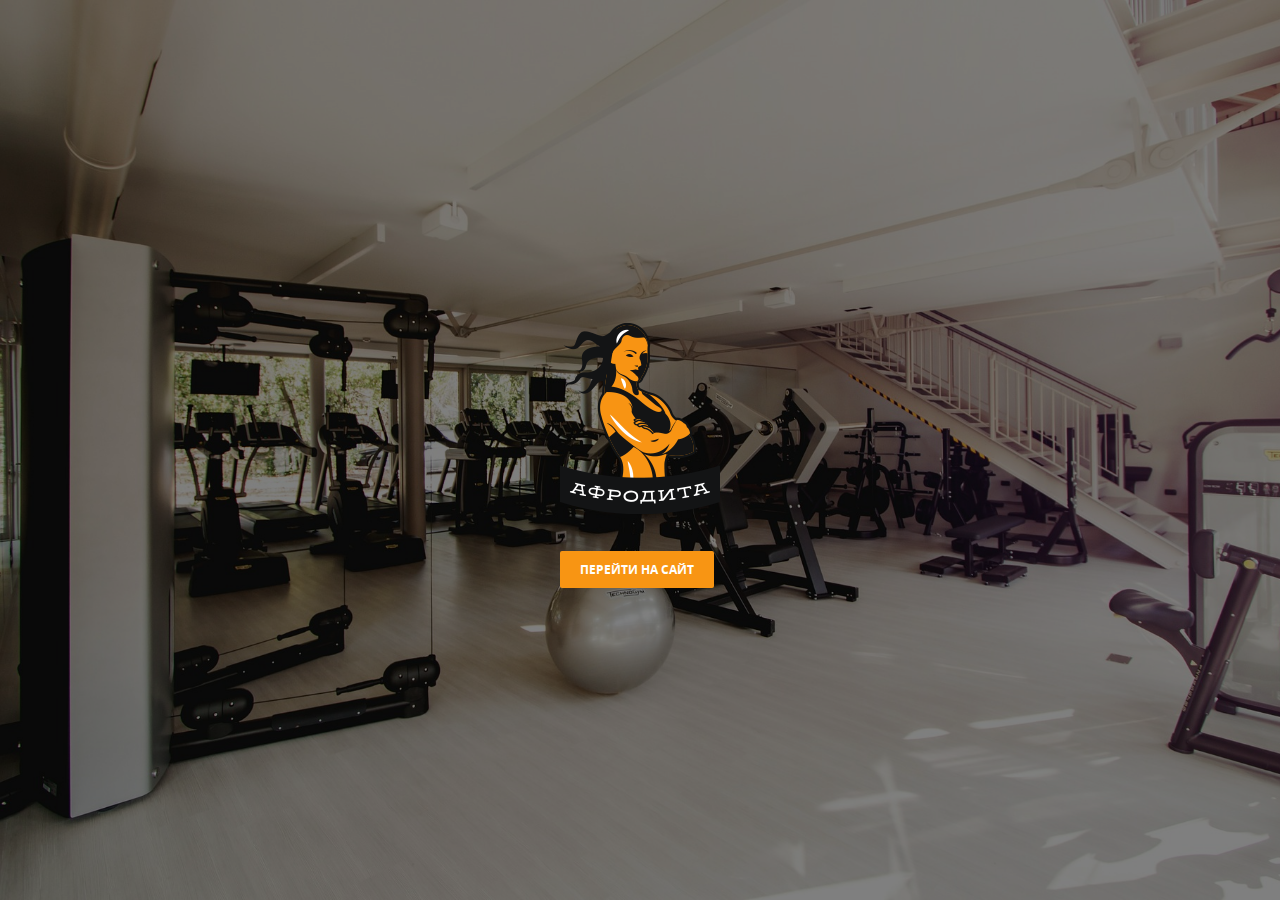
<file: index.html>
<!DOCTYPE html>
<html lang="ru">
<head>
    <meta charset="UTF-8">
    <meta name="viewport" content="width=device-width, initial-scale=1.0">
    <meta http-equiv="X-UA-Compatible" content="ie=edge">
    <title>Фитнес-клубы Афродита в России</title>
    <meta name="keywords" content="фитнес клуб Афродита">
    <link rel="stylesheet" href="./css/main.css">
    <link rel="shortcut icon" href="./img/icons/favicon.ico" />

</head>
<body>
    <div class="wrapper">
        <div class="intro">
            <div class="intro-panel">
                <div class="logo intro__logo">
                    <img src="./img/content/logo.png" alt="" class="intro__image">
                </div>
                <a href="./comments.html" class="button">Перейти на сайт</a>
            </div>
        </div>
    </div>
</body>
</html>
</file>
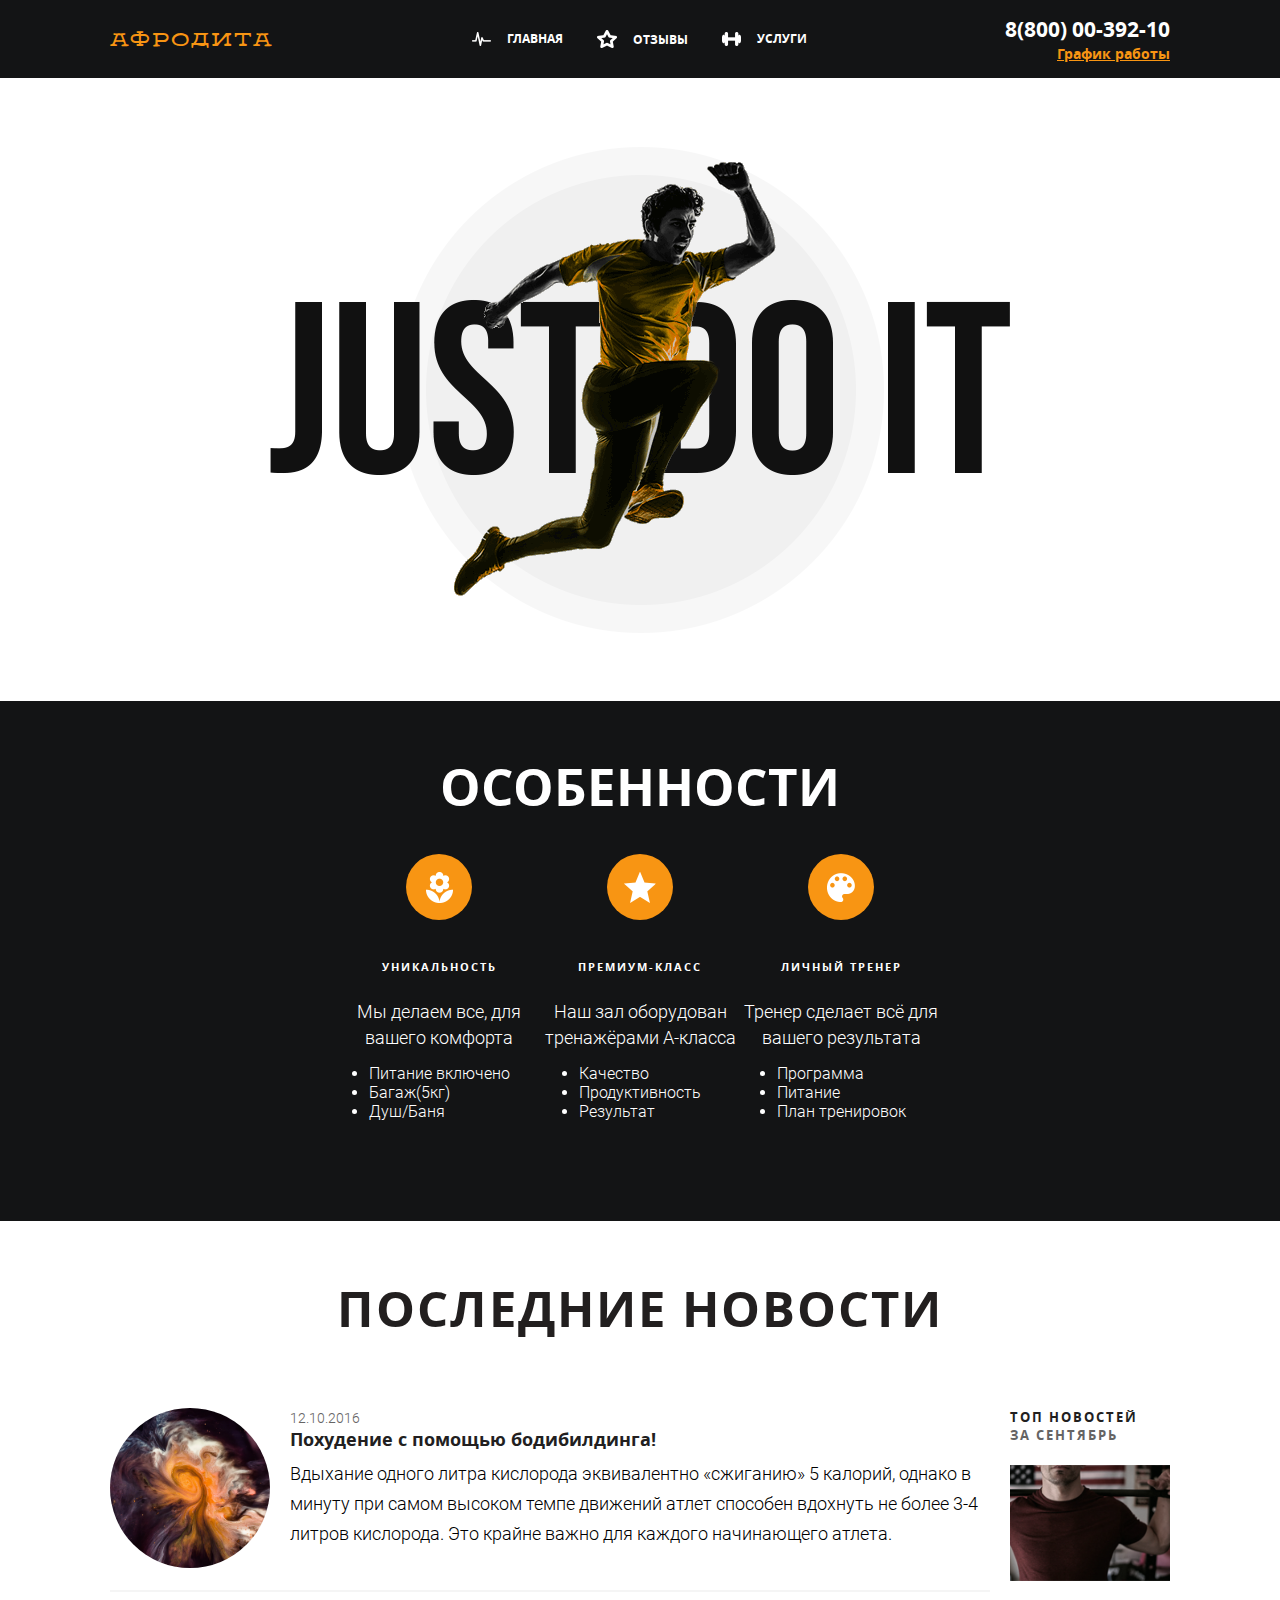
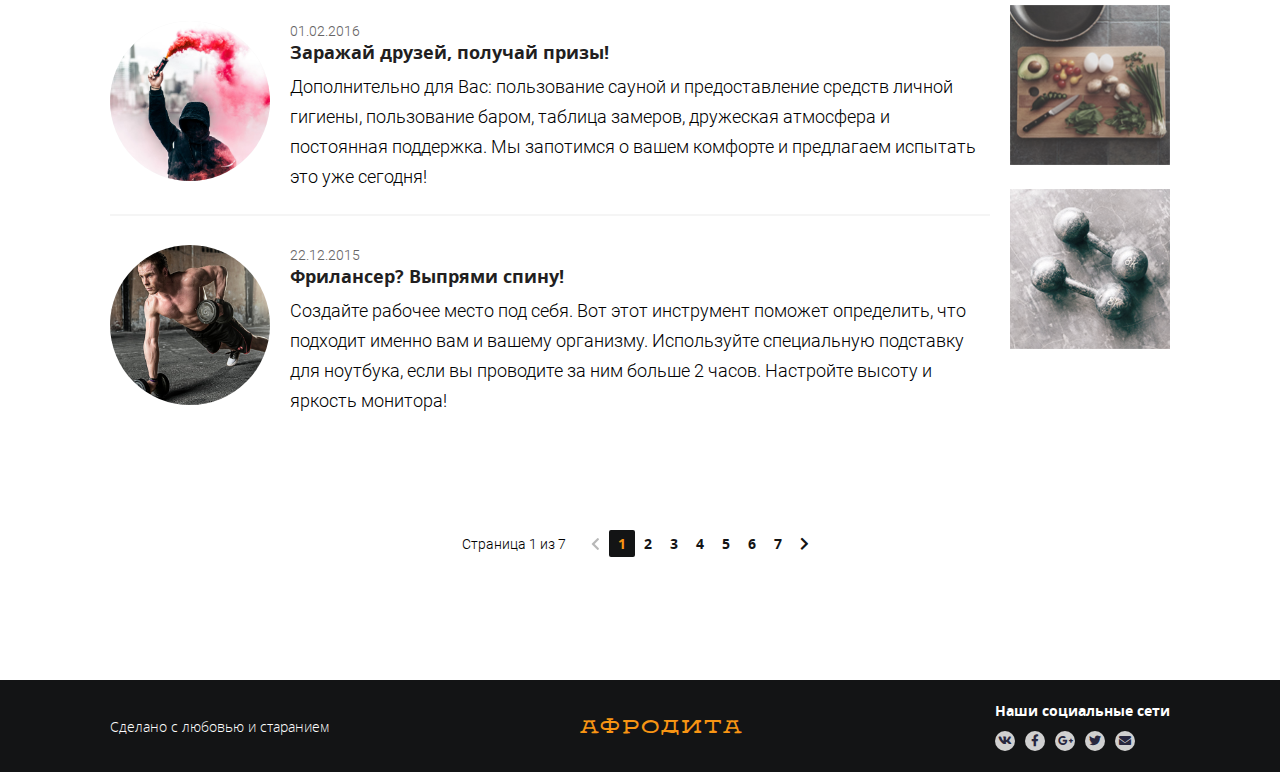
<file: about.html>
<!DOCTYPE html>
<html lang="ru">
<head>
    <meta charset="UTF-8">
    <meta name="viewport" content="width=device-width, initial-scale=1.0">
    <meta http-equiv="X-UA-Compatible" content="ie=edge">
    <title>Новости - Фитнес-клубы Афродита в России</title>
    <meta name="keywords" content="фитнес клуб Афродита">
    <link rel="stylesheet" href="./css/main.css">
    <link rel="shortcut icon" href="./img/icons/favicon.ico" />

</head>
<body>
    <div class="wrapper">
        <div class="main-wrapper">
                <header class="header">
                        <div class="container">
                            <a href="index.html" class="logo header__logo">
                                Афродита
                            </a>
                            <nav class="nav header__nav">
                                    <ul class="nav-list header__nav-list">
                                        <li class="nav__item">
                                            <a href="about.html" class="nav__link">
                                                <i class="sprite sprite-main_icon"></i>
                                                <span class="nav__text">Главная</span>
                                            </a>
                                        </li>
                                        <li class="nav__item">
                                            <a href="comments.html" class="nav__link">
                                                <i class="sprite sprite-feed_icon"></i>
                                                <span class="nav__text">Отзывы</span>
                                            </a>
                                        </li>
                                        <li class="nav__item">
                                            <a href="services.html" class="nav__link">
                                                <i class="sprite sprite-service_icon"></i>
                                                <span class="nav__text">Услуги</span>
                                            </a>
                                        </li>
                                    </ul>
                            </nav>
                            <div class="contacts header__contacts">
                                <a href="tel:8800003921" class="contacts__link">8(800) 00-392-10</a>
                                <div class="contacts__trigger">График работы</div>
                                <ul class="contacts-dropdown">
                                    <li class="contacts-dropdown__item">
                                        пн-вс: 09:00-20:00
                                    </li>
                                    <li class="contacts-dropdown__item">
                                        обед: 14:00-14:30
                                    </li>
                                </ul>
                            </div>
                        </div>
                </header>
                <section class="section about">
                        <div class="about-container">
                                <h1>Особенности</h1>
                                <ul class="about-list">
                                    <li class="about__item">
                                        <div class="about__icon">
                                            <i class="sprite sprite-flower"></i>
                                        </div>
                                        <h6>Уникальность</h6>
                                        <p>Мы делаем все, для вашего комфорта</p>
                                        <ul>
                                            <li>
                                                Питание включено
                                            </li>
                                            <li>
                                                Багаж(5кг)
                                            </li>
                                            <li>
                                                Душ/Баня
                                            </li>
                                        </ul>
                                    </li>
                                    <li class="about__item">
                                            <div class="about__icon">
                                                <i class="sprite sprite-mark-as-favorite-star"></i>
                                            </div>
                                            <h6>Премиум-класс</h6>
                                            <p>Наш зал оборудован тренажёрами A-класса</p>
                                            <ul>
                                                <li>
                                                    Качество
                                                </li>
                                                <li>
                                                    Продуктивность
                                                </li>
                                                <li>
                                                    Результат
                                                </li>
                                            </ul>
                                    </li>
                                    <li class="about__item">
                                            <div class="about__icon">
                                                <i class="sprite sprite-painter-palette"></i>
                                            </div>
                                            <h6>Личный тренер</h6>
                                            <p>Тренер сделает всё для вашего результата</p>
                                            <ul>
                                                <li>
                                                    Программа
                                                </li>
                                                <li>
                                                    Питание
                                                </li>
                                                <li>
                                                    План тренировок
                                                </li>
                                            </ul>
                                        </li>
                                </ul>
                        </div>
                </section>
                <section class="section news">
                    <div class="container">
                            <h2>Последние новости</h2>
                        <div class="news">
                            <ul class="article-list news__article-list">
                                    <li class="article__item">
                                        <div class="article__image">
                                            <img src="./img/content/Layer_6.jpg" alt="" class="aricle__photo">
                                        </div>
                                        <div class="article__content">
                                            <time class="article__time" datetime="2016-10-12 19:00">12.10.2016</time>
                                            <div class="article__author">Похудение с помощью бодибилдинга!</div>
                                            <p>
                                                    Вдыхание одного литра кислорода эквивалентно «сжиганию» 5 калорий, однако в минуту при самом высоком темпе движений атлет способен вдохнуть не более 3-4 литров кислорода. Это крайне важно для каждого начинающего атлета.
                                            </p>
                                        </div>
                                    </li>
                                    <li class="article__item">
                                        <div class="article__image">
                                            <img src="./img/content/Layer_7.jpg" alt="" class="aricle__photo">
                                        </div>
                                        <div class="article__content">
                                            <time class="article__time" datetime="2016-02-01 19:00">01.02.2016</time>
                                            <div class="article__author">Заражай друзей, получай призы!</div>
                                            <p>
                                                Дополнительно для Вас: пользование сауной и предоставление средств личной гигиены, пользование баром, таблица замеров, дружеская атмосфера и постоянная поддержка. Мы запотимся о вашем комфорте и предлагаем испытать это уже сегодня!
                                            </p>
                                        </div>
                                    </li>
                                    <li class="article__item">
                                        <div class="article__image">
                                            <img src="./img/content/bbqf8j1xb6u-han-vi-ph-m-th.jpg" alt="" class="aricle__photo">
                                        </div>
                                        <div class="article__content">
                                            <time class="article__time" datetime="2016-12-22 19:00">22.12.2015</time>
                                            <div class="article__author">Фрилансер? Выпрями спину!</div>
                                            <p>
                                                    Создайте рабочее место под себя. Вот этот инструмент поможет определить, что подходит именно вам и вашему организму. Используйте специальную подставку для ноутбука, если вы проводите за ним больше 2 часов. Настройте высоту и яркость монитора! 
                                            </p>
                                        </div>
                                    </li>
                            </ul>
                            <aside class="aside news__aside">
                                <p class="aside__name">Топ новостей</p>
                                <p class="aside__description">За сентябрь</p>
                                <ul class="news-top">
                                    <li class="news-top__item">
                                        <a href="#" class="news-top__link">
                                            <img src="./img/content/Layer_10.jpg" alt="" class="new-top__image">
                                        </a>
                                    </li>
                                    <li class="news-top__item">
                                            <a href="#" class="news-top__link">
                                                <img src="./img/content/Layer_11.jpg" alt="" class="new-top__image">
                                            </a>
                                    </li>
                                    <li class="news-top__item">
                                            <a href="#" class="news-top__link">
                                                <img src="./img/content/Layer_12.jpg" alt="" class="new-top__image">
                                            </a>
                                    </li>
                                </ul>
                            </aside>
                        </div>
                        <div class="pagination">
                            <div class="pagination__text">
                                Страница <span class="pagination__this-page">1</span> из <span class="pagination__all-page">7</span>
                            </div>
                            <ul class="pagination-list">
                                <li class="pagination__item">
                                    <a href="" class="pagination__link pagination__link_type_disable">
                                            <i class="fas fa-chevron-left "></i>
                                    </a>
                                </li>
                                <li class="pagination__item">
                                    <a href="" class="pagination__link pagination__link_type_active">1</a>
                                </li>
                                <li class="pagination__item">
                                    <a href="" class="pagination__link">2</a>
                                </li>
                                <li class="pagination__item">
                                    <a href="" class="pagination__link">3</a>
                                </li>
                                <li class="pagination__item">
                                    <a href="" class="pagination__link">4</a>
                                </li>
                                <li class="pagination__item">
                                    <a href="" class="pagination__link">5</a>
                                </li>
                                <li class="pagination__item">
                                    <a href="" class="pagination__link">6</a>
                                </li>
                                <li class="pagination__item">
                                    <a href="" class="pagination__link">7</a>
                                </li>
                                <li class="pagination__item">
                                    <a href="" class="pagination__link">
                                            <i class="fas fa-chevron-right"></i>
                                    </a>
                                </li>
                            </ul>
                </div>
                    </div>
                </section>
        </div>
        <footer class="footer">
                <div class="container">
                    <div class="footer__column">
                        <p>Сделано с любовью и старанием</p>
                    </div>
                    <div class="footer__column">
                        <a href="index.html" class="logo footer__logo">
                                    Афродита
                        </a>
                    </div>
                    <div class="footer__column">
                        <div class="social social__footer">
                            <p class="social__text">Наши социальные сети</p>
                            <ul class="social-list footer__social">
                                <li class="social__item">
                                    <a href="" class="social__link" target="_blank">
                                        <i class="fab fa-vk"></i>   
                                    </a>
                                </li>
                                <li class="social__item">
                                    <a href="" class="social__link" target="_blank">
                                        <i class="fab fa-facebook-f"></i>                                </a>
                                </li>
                                <li class="social__item">
                                    <a href="" class="social__link" target="_blank">
                                        <i class="fab fa-google-plus-g"></i>                                </a>
                                </li>
                                <li class="social__item">
                                    <a href="" class="social__link" target="_blank">
                                        <i class="fab fa-twitter"></i>                                </a>
                                </li>
                                <li class="social__item">
                                    <a href="" class="social__link" target="_blank">
                                        <i class="fas fa-envelope"></i>                                </a>
                                </li>
                            </ul>
                        </div>
                    </div>
                </div>
        </footer>
    </div>
</body>
</html>
</file>
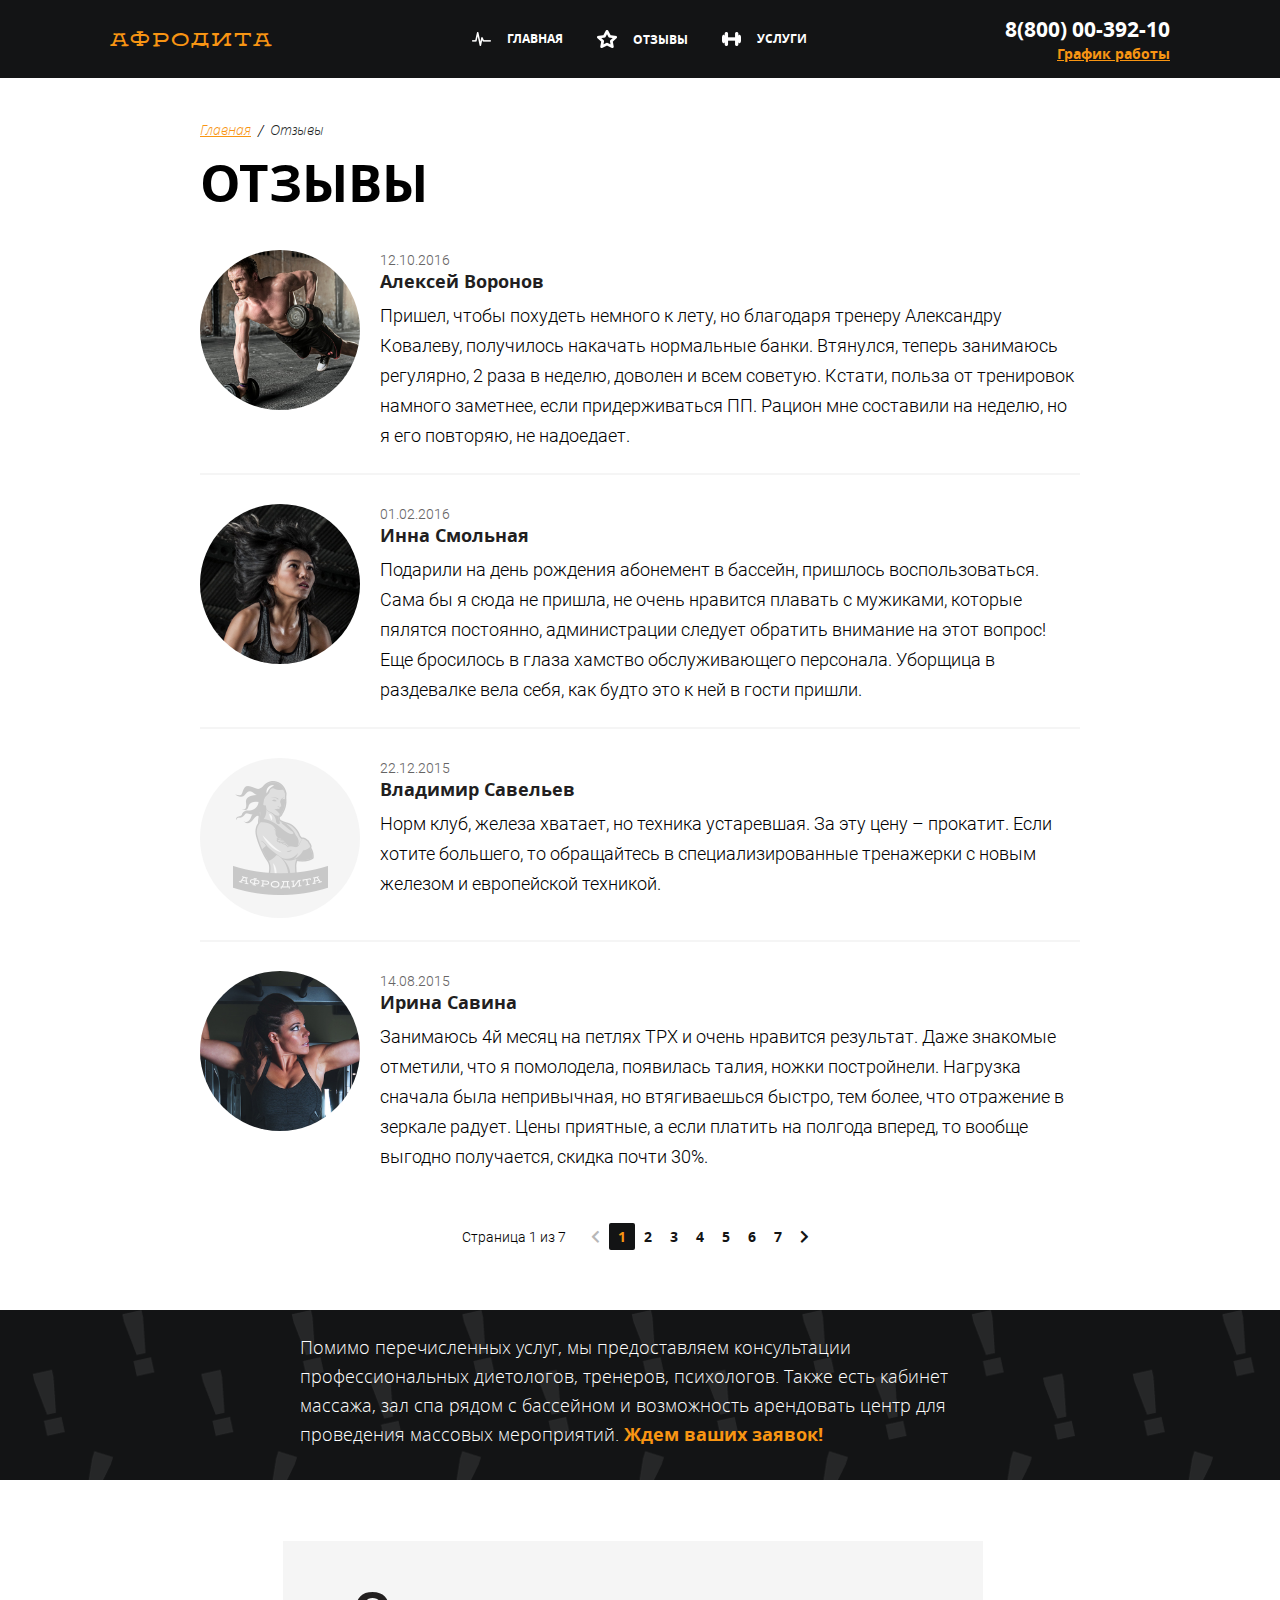
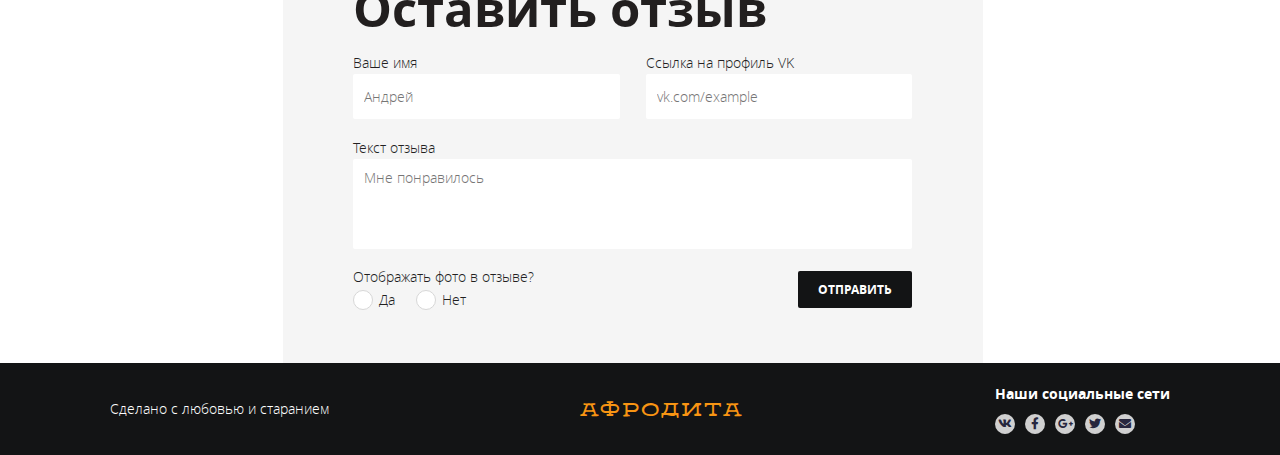
<file: comments.html>
<!DOCTYPE html>
<html lang="ru">
<head>
    <meta charset="UTF-8">
    <meta name="viewport" content="width=device-width, initial-scale=1.0">
    <meta http-equiv="X-UA-Compatible" content="ie=edge">
    <title>Отзывы - Фитнес-клубы Афродита в России</title>
    <meta name="keywords" content="фитнес клуб Афродита">
    <link rel="stylesheet" href="./css/main.css">
    <link rel="shortcut icon" href="./img/icons/favicon.ico" />

</head>
<body>
    <div class="wrapper">
        <div class="main-wrapper">
                <header class="header">
                        <div class="container">
                            <a href="index.html" class="logo header__logo">
                                Афродита
                            </a>
                            <nav class="nav header__nav">
                                    <ul class="nav-list header__nav-list">
                                        <li class="nav__item">
                                            <a href="about.html" class="nav__link">
                                                <i class="sprite sprite-main_icon"></i>
                                                <span class="nav__text">Главная</span>
                                            </a>
                                        </li>
                                        <li class="nav__item">
                                            <a href="comments.html" class="nav__link">
                                                <i class="sprite sprite-feed_icon"></i>
                                                <span class="nav__text">Отзывы</span>
                                            </a>
                                        </li>
                                        <li class="nav__item">
                                            <a href="services.html" class="nav__link">
                                                <i class="sprite sprite-service_icon"></i>
                                                <span class="nav__text">Услуги</span>
                                            </a>
                                        </li>
                                    </ul>
                            </nav>
                            <div class="contacts header__contacts">
                                <a href="tel:8800003921" class="contacts__link">8(800) 00-392-10</a>
                                <div class="contacts__trigger">График работы</div>
                                <ul class="contacts-dropdown">
                                    <li class="contacts-dropdown__item">
                                        пн-вс: 09:00-20:00
                                    </li>
                                    <li class="contacts-dropdown__item">
                                        обед: 14:00-14:30
                                    </li>
                                </ul>
                            </div>
                        </div>
                </header>
                <main class="main">
                        <section class="section">
                                <div class="section__container">
                                    <ul class="breadcrumds">
                                        <li class="breadcrumds__item">
                                            <a href="" class="breadcrumds__link">Главная</a>
                                        </li>
                                        <li class="breadcrumds__item breadcrumds__item_type_active">
                                            <a href="comments.html" class="breadcrumds__link">Отзывы</a>
                    
                                        </li>
                                    </ul>
                                    <h1>Отзывы</h1>
                                    <ul class="article-list">
                                        <li class="article__item">
                                            <div class="article__image">
                                                <img src="./img/content/bbqf8j1xb6u-han-vi-ph-m-th.jpg" alt="" class="aricle__photo">
                                            </div>
                                            <div class="article__content">
                                                <time class="article__time" datetime="2016-10-12 19:00">12.10.2016</time>
                                                <div class="article__author">Алексей Воронов</div>
                                                <p>
                                                    Пришел, чтобы похудеть немного к лету, но благодаря тренеру Александру Ковалеву, получилось накачать нормальные банки. Втянулся, теперь занимаюсь регулярно, 2 раза в неделю, доволен и всем советую. Кстати, польза от тренировок намного заметнее, если придерживаться ПП. Рацион мне составили на неделю, но я его повторяю, не надоедает.
                                                </p>
                                            </div>
                                        </li>
                                        <li class="article__item">
                                            <div class="article__image">
                                                <img src="./img/content/k6uxppff8rs-han-vi-ph-m-th.jpg" alt="" class="aricle__photo">
                                            </div>
                                            <div class="article__content">
                                                <time class="article__time" datetime="2016-02-01 19:00">01.02.2016</time>
                                                <div class="article__author">Инна Смольная</div>
                                                <p>
                                                    Подарили на день рождения абонемент в бассейн, пришлось воспользоваться. Сама бы я сюда не пришла, не очень нравится плавать с мужиками, которые пялятся постоянно, администрации следует обратить внимание на этот вопрос! Еще бросилось в глаза хамство обслуживающего персонала. Уборщица в раздевалке вела себя, как будто это к ней в гости пришли.
                                                </p>
                                            </div>
                                        </li>
                                        <li class="article__item">
                                            <div class="article__image">
                                            </div>
                                            <div class="article__content">
                                                <time class="article__time" datetime="2015-12-22 19:00">22.12.2015</time>
                                                <div class="article__author">Владимир Савельев</div>
                                                <p>
                                                    Норм клуб, железа хватает, но техника устаревшая. За эту цену – прокатит. Если хотите большего, то обращайтесь в специализированные тренажерки с новым железом и европейской техникой.
                                                </p>
                                            </div>
                                        </li>
                                        <li class="article__item">
                                            <div class="article__image">
                                                <img src="./img/content/kblifrq1jkg-scott-webb.jpg" alt="" class="aricle__photo">
                                            </div>
                                            <div class="article__content">
                                                <time class="article__time" datetime="2015-08-14 19:00">14.08.2015</time>
                                                <div class="article__author">Ирина Савина</div>
                                                <p>
                                                    Занимаюсь 4й месяц на петлях ТРХ и очень нравится результат. Даже знакомые отметили, что я помолодела, появилась талия, ножки постройнели. Нагрузка сначала была непривычная, но втягиваешься быстро, тем более, что отражение в зеркале радует. Цены приятные, а если платить на полгода вперед, то вообще выгодно получается, скидка почти 30%. 
                                                </p>
                                            </div>
                                        </li>
                                    </ul>
                                    <div class="pagination">
                                        <div class="pagination__text">
                                            Страница <span class="pagination__this-page">1</span> из <span class="pagination__all-page">7</span>
                                        </div>
                                        <ul class="pagination-list">
                                            <li class="pagination__item">
                                                <a href="" class="pagination__link pagination__link_type_disable">
                                                        <i class="fas fa-chevron-left "></i>
                                                </a>
                                            </li>
                                            <li class="pagination__item">
                                                <a href="" class="pagination__link pagination__link_type_active">1</a>
                                            </li>
                                            <li class="pagination__item">
                                                <a href="" class="pagination__link">2</a>
                                            </li>
                                            <li class="pagination__item">
                                                <a href="" class="pagination__link">3</a>
                                            </li>
                                            <li class="pagination__item">
                                                <a href="" class="pagination__link">4</a>
                                            </li>
                                            <li class="pagination__item">
                                                <a href="" class="pagination__link">5</a>
                                            </li>
                                            <li class="pagination__item">
                                                <a href="" class="pagination__link">6</a>
                                            </li>
                                            <li class="pagination__item">
                                                <a href="" class="pagination__link">7</a>
                                            </li>
                                            <li class="pagination__item">
                                                <a href="" class="pagination__link">
                                                        <i class="fas fa-chevron-right"></i>
                                                </a>
                                            </li>
                                        </ul>
                                    </div>
                                </div>
                            </section>
                            <div class="action">
                                <p>
                                        Помимо перечисленных услуг, мы предоставляем консультации профессиональных диетологов, тренеров, психологов. Также есть кабинет массажа, зал спа рядом с бассейном и возможность арендовать центр для проведения массовых мероприятий.
                                        <a href="">Ждем ваших заявок!</a>
                                </p>
                            </div>
                            <section class="section">
                                <div class="section__container">
                                    <div class="feedback">
                                        <form action="/" method="POST" class="form feedback__form">
                                            <h2 class="form__title">Оставить отзыв</h2>
                                            <div class="form__row">
                                                <div class="form__column">
                                                    <label for="name" class="form__label">Ваше имя</label>
                                                    <input type="text" id="name" class="form__input" placeholder="Андрей">
                                                </div>
                                                <div class="form__column">
                                                        <label for="vk" class="form__label">Ссылка на профиль VK</label>
                                                        <input type="text" id="vk" class="form__input" placeholder="vk.com/example">
                                                    </div>
                                            </div>
                                            <div class="">
                                                <label for="comment" class="form__label">Текст отзыва</label>
                                                <textarea name="comment" id="comment" class="form__textarea" placeholder="Мне понравилось"></textarea>
                                            </div>
                                            <div class="form__row">
                                                <div class="form__column">
                                                    <label>Отображать фото в отзыве?</label>
                                                    <div>
                                                            <div class="form__radio_type_fake">
                                                                    <input type="radio" class="form__radio" value="yes" id="photoyes" name="photo">
                                                                    <label for="photoyes" class="form__label">Да </label>
                                                            </div>
                                                            <div class="form__radio_type_fake">
                                                                    <input type="radio" class="form__radio" value="yes" id="photono" name="photo">
                                                                    <label for="photono" class="form__label">Нет </label>
                                                            </div>
                                                    </div>
                                                </div>
                                                <div class="form__column">
                                                    <button>Отправить</button>
                                                </div>
                                            </div>
                                        </form>
                                    </div>
                                </div>
                            </section>
                </main>
        </div>
        <footer class="footer">
                <div class="container">
                    <div class="footer__column">
                        <p>Сделано с любовью и старанием</p>
                    </div>
                    <div class="footer__column">
                        <a href="index.html" class="logo footer__logo">
                                    Афродита
                        </a>
                    </div>
                    <div class="footer__column">
                        <div class="social social__footer">
                            <p class="social__text">Наши социальные сети</p>
                            <ul class="social-list footer__social">
                                <li class="social__item">
                                    <a href="" class="social__link" target="_blank">
                                        <i class="fab fa-vk"></i>   
                                    </a>
                                </li>
                                <li class="social__item">
                                    <a href="" class="social__link" target="_blank">
                                        <i class="fab fa-facebook-f"></i>                                </a>
                                </li>
                                <li class="social__item">
                                    <a href="" class="social__link" target="_blank">
                                        <i class="fab fa-google-plus-g"></i>                                </a>
                                </li>
                                <li class="social__item">
                                    <a href="" class="social__link" target="_blank">
                                        <i class="fab fa-twitter"></i>                                </a>
                                </li>
                                <li class="social__item">
                                    <a href="" class="social__link" target="_blank">
                                        <i class="fas fa-envelope"></i>                                </a>
                                </li>
                            </ul>
                        </div>
                    </div>
                </div>
        </footer>
    </div>
</body>
</html>
</file>
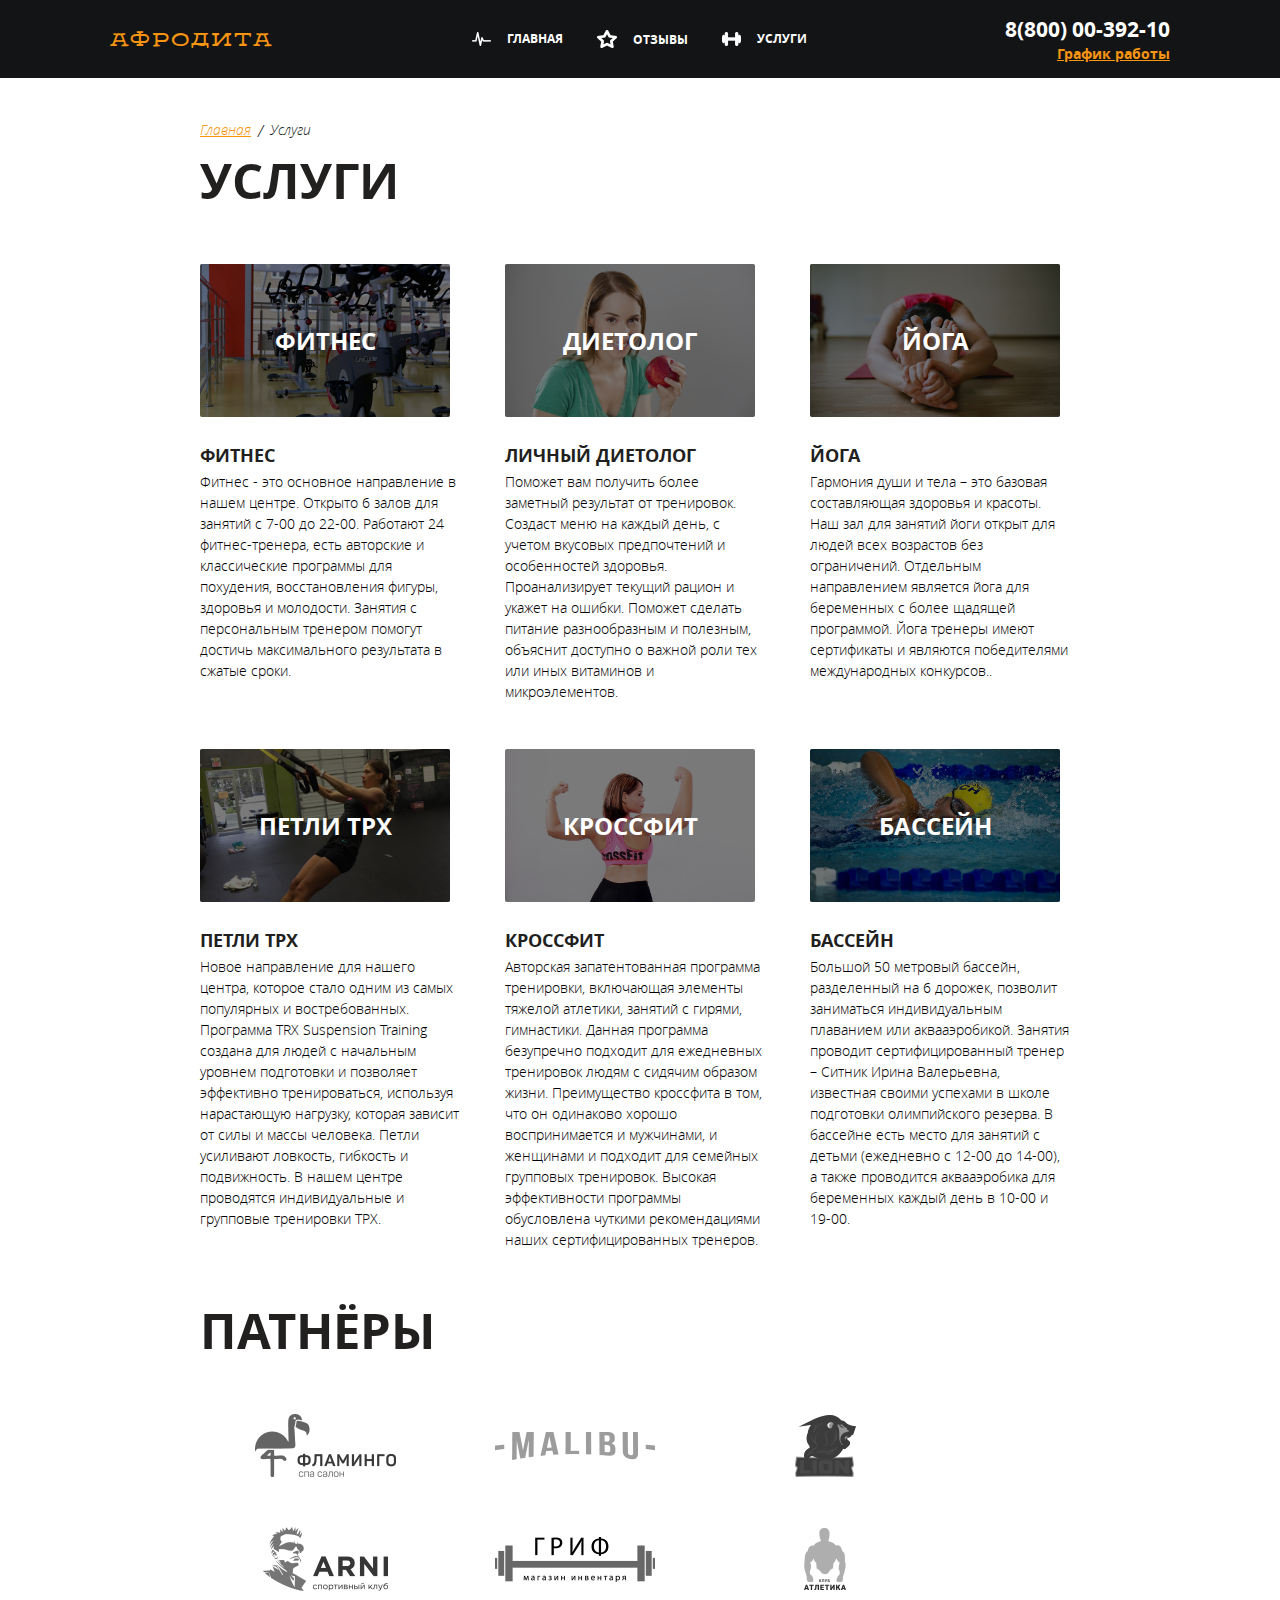
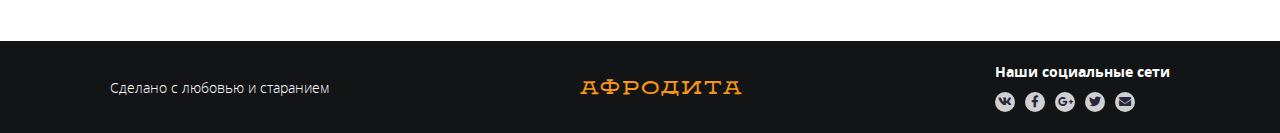
<file: services.html>
<!DOCTYPE html>
<html lang="ru">
<head>
    <meta charset="UTF-8">
    <meta name="viewport" content="width=device-width, initial-scale=1.0">
    <meta http-equiv="X-UA-Compatible" content="ie=edge">
    <title>Услуги - Фитнес-клубы Афродита в России</title>
    <meta name="keywords" content="фитнес клуб Афродита">
    <link rel="stylesheet" href="./css/main.css">
    <link rel="shortcut icon" href="./img/icons/favicon.ico" />

</head>
<body>
    <div class="wrapper">
        <div class="main-wrapper">
                <header class="header">
                        <div class="container">
                            <a href="index.html" class="logo header__logo">
                                Афродита
                            </a>
                            <nav class="nav header__nav">
                                    <ul class="nav-list header__nav-list">
                                        <li class="nav__item">
                                            <a href="about.html" class="nav__link">
                                                <i class="sprite sprite-main_icon"></i>
                                                <span class="nav__text">Главная</span>
                                            </a>
                                        </li>
                                        <li class="nav__item">
                                            <a href="comments.html" class="nav__link">
                                                <i class="sprite sprite-feed_icon"></i>
                                                <span class="nav__text">Отзывы</span>
                                            </a>
                                        </li>
                                        <li class="nav__item">
                                            <a href="services.html" class="nav__link">
                                                <i class="sprite sprite-service_icon"></i>
                                                <span class="nav__text">Услуги</span>
                                            </a>
                                        </li>
                                    </ul>
                            </nav>
                            <div class="contacts header__contacts">
                                <a href="tel:8800003921" class="contacts__link">8(800) 00-392-10</a>
                                <div class="contacts__trigger">График работы</div>
                                <ul class="contacts-dropdown">
                                    <li class="contacts-dropdown__item">
                                        пн-вс: 09:00-20:00
                                    </li>
                                    <li class="contacts-dropdown__item">
                                        обед: 14:00-14:30
                                    </li>
                                </ul>
                            </div>
                        </div>
                </header>
                <main class="main">
                        <section class="section">
                                <div class="section__container">
                                    <ul class="breadcrumds">
                                        <li class="breadcrumds__item">
                                            <a href="about.html" class="breadcrumds__link">Главная</a>
                                        </li>
                                        <li class="breadcrumds__item">
                                            <a href="services.html" class="breadcrumds__link">Услуги</a>
                    
                                        </li>
                                    </ul>
                                    <h2>Услуги</h2>
                                    <ul class="post-list">
                                        <li class="post__item">
                                            <div class="post__picture">
                                                <img src="./img/content/sports-1962574_1920.jpg" alt="" class="post__image">
                                                <div class="post__name">Фитнес</div>
                                            </div>
                                            <div class="post__content">
                                                <h5 class="post__name">Фитнес</h5>
                                                <p>
                                                        Фитнес - это основное направление в нашем центре. Открыто 6 залов для занятий с 7-00 до 22-00. Работают 24 фитнес-тренера, есть авторские и классические программы для похудения, восстановления фигуры, здоровья и молодости. Занятия с персональным тренером помогут достичь максимального результата в сжатые сроки.
                                                </p>
                                            </div>
                                        </li>
                                        <li class="post__item">
                                                <div class="post__picture">
                                                    <img src="./img/content/apple-841169_1920.jpg" alt="" class="post__image">
                                                    <div class="post__name">Диетолог</div>
                                                </div>
                                                <div class="post__content">
                                                    <h5 class="post__name">Личный диетолог</h5>
                                                    <p>
                                                            Поможет вам получить более заметный результат от тренировок. Создаст меню на каждый день, с учетом вкусовых предпочтений и особенностей здоровья. Проанализирует текущий рацион и укажет на ошибки. Поможет сделать питание разнообразным и полезным, объяснит доступно о важной роли тех или иных витаминов и микроэлементов.
                                                    </p>
                                                </div>
                                        </li>
                                        <li class="post__item">
                                                <div class="post__picture">
                                                    <img src="./img/content/yoga-1146277_1920.jpg" alt="" class="post__image">
                                                    <div class="post__name">ЙОГА</div>
                                                </div>
                                                <div class="post__content">
                                                    <h5 class="post__name">Йога</h5>
                                                    <p>
                                                            Гармония души и тела – это базовая составляющая здоровья и красоты. Наш зал для занятий йоги открыт для людей всех возрастов без ограничений. Отдельным направлением является йога для беременных с более щадящей программой. Йога тренеры имеют сертификаты и являются победителями международных конкурсов..
                                                    </p>
                                                </div>
                                        </li>
                                        <li class="post__item">
                                                <div class="post__picture">
                                                    <img src="./img/content/trx-1730331_1920.jpg" alt="" class="post__image">
                                                    <div class="post__name">Петли ТРХ</div>
                                                </div>
                                                <div class="post__content">
                                                    <h5 class="post__name">Петли ТРХ</h5>
                                                    <p>
                                                            Новое направление для нашего центра, которое стало одним из самых популярных и востребованных. Программа TRX Suspension Training создана для людей с начальным уровнем подготовки и позволяет эффективно тренироваться, используя нарастающую нагрузку, которая зависит от силы и массы человека. Петли усиливают ловкость, гибкость и подвижность. В нашем центре проводятся индивидуальные и групповые тренировки ТРХ.
                                                    </p>
                                                </div>
                                        </li>
                                        <li class="post__item">
                                                <div class="post__picture">
                                                    <img src="./img/content/women-1621297_1920.jpg" alt="" class="post__image">
                                                    <div class="post__name">Кроссфит</div>
                                                </div>
                                                <div class="post__content">
                                                    <h5 class="post__name">Кроссфит</h5>
                                                    <p>
                                                        Авторская запатентованная программа тренировки, включающая элементы тяжелой атлетики, занятий с гирями, гимнастики. Данная программа безупречно подходит для ежедневных тренировок людям с сидячим образом жизни. Преимущество кроссфита в том, что он одинаково хорошо воспринимается и мужчинами, и женщинами и подходит для семейных групповых тренировок. Высокая эффективности программы обусловлена чуткими рекомендациями наших сертифицированных тренеров.
                                                    </p>
                                                </div>
                                        </li>
                                        <li class="post__item">
                                                <div class="post__picture">
                                                    <img src="./img/content/swimming-78112_1920.jpg" alt="" class="post__image">
                                                    <div class="post__name">Бассейн</div>
                                                </div>
                                                <div class="post__content">
                                                    <h5 class="post__name">Бассейн</h5>
                                                    <p>
                                                        Большой 50 метровый бассейн, разделенный на 6 дорожек, позволит заниматься индивидуальным плаванием или аквааэробикой. Занятия проводит сертифицированный тренер – Ситник Ирина Валерьевна, известная своими успехами в школе подготовки олимпийского резерва. В бассейне есть место для занятий с детьми (ежедневно с 12-00 до 14-00), а также проводится аквааэробика для беременных каждый день в 10-00 и 19-00.
                                                    </p>
                                                </div>
                                        </li>
                                    </ul>
                                    <div class="partners">
                                        <h2>Патнёры</h2>
                                        <ul class="partners-list">
                                            <li class="partners__item">
                                                <img src="./img/content/logo-1.png" alt="" class="partners__image">
                                            </li>
                                            <li class="partners__item">
                                                <img src="./img/content/logo-2.png" alt="" class="partners__image">
                                            </li>
                                            <li class="partners__item">
                                                    <img src="./img/content/logo-3.png" alt="" class="partners__image">
                                            </li>
                                            <li class="partners__item">
                                                <img src="./img/content/logo-4.png" alt="" class="partners__image">
                                            </li>
                                            <li class="partners__item">
                                                <img src="./img/content/logo-5.png" alt="" class="partners__image">
                                            </li>
                                            <li class="partners__item">
                                                <img src="./img/content/logo-6.png" alt="" class="partners__image">
                                            </li>
                                        </ul>
                                    </div>
                                </div>
                            </section>
                </main>
        </div>
        <footer class="footer">
                <div class="container">
                    <div class="footer__column">
                        <p>Сделано с любовью и старанием</p>
                    </div>
                    <div class="footer__column">
                        <a href="index.html" class="logo footer__logo">
                                    Афродита
                        </a>
                    </div>
                    <div class="footer__column">
                        <div class="social social__footer">
                            <p class="social__text">Наши социальные сети</p>
                            <ul class="social-list footer__social">
                                <li class="social__item">
                                    <a href="" class="social__link" target="_blank">
                                        <i class="fab fa-vk"></i>   
                                    </a>
                                </li>
                                <li class="social__item">
                                    <a href="" class="social__link" target="_blank">
                                        <i class="fab fa-facebook-f"></i>                                </a>
                                </li>
                                <li class="social__item">
                                    <a href="" class="social__link" target="_blank">
                                        <i class="fab fa-google-plus-g"></i>                                </a>
                                </li>
                                <li class="social__item">
                                    <a href="" class="social__link" target="_blank">
                                        <i class="fab fa-twitter"></i>                                </a>
                                </li>
                                <li class="social__item">
                                    <a href="" class="social__link" target="_blank">
                                        <i class="fas fa-envelope"></i>                                </a>
                                </li>
                            </ul>
                        </div>
                    </div>
                </div>
        </footer>
    </div>
</body>
</html>
</file>
<file: css/main.css>
/* BASE */
@import "fonts.css";
html, body{
    height: 100%;
    font-family: 'Roboto';
    font-size:16px;
    font-weight: 300;
    margin: 0;
}
.section{
    display:flex;
    justify-content: center;
}
.main-wrapper{
    min-height: 100%;
}
button, .button{
    background-color: #f89513;
    border-radius: 2px;
    text-transform: uppercase;
    color:white;
    font-size: 12px;
    outline: none;
    border:none;
    font-family: 'open_sansbold';
    padding: 10px 20px;
    text-decoration: none
}
form button{
    background-color: #131415;
}
form button:hover{
    background-color: #f89513;
    cursor: pointer;
}
label{
    line-height: 23px;
}
label:hover{
    cursor: pointer;

}
.container{
    max-width: 1060px;
    width: 100%;
}
.section__container{
    max-width: 880px;
    padding: 0 20px;
    width: 100%;
}
h1{
    font-family: 'open_sansbold';
    font-size:51px;
    text-transform: uppercase;
    margin: 0 0 32px 0;
}
h2{
    font-family: 'open_sansbold';
    color:#221f1f;
    font-size:49px;
    margin: 0 0 50px 0;
    text-transform: uppercase;
}
/*  */
.button:hover{
    background-color: #131415;
}
.button_theme_black{
    background-color: #131415;
}
.button_theme_black:hover{
    background-color: #f89513;

}
/* HEADER */
.header{
    background-color: #131415;
    padding: 15px 0;
    display: flex;
    justify-content: center;
}
.header .container{
    display: flex;
    align-items: center;
    justify-content: space-between;
}
.header__nav-list{
    margin: 0;
    padding: 0;
    list-style-type: none;
    display: flex;
}
.header__nav-list a{
    color:white;
}
.header__contacts{
    text-align: right;
}
/* NAVIGATION */
.nav__link{
    font-size:12px;
    text-decoration: none;
    font-family: 'open_sansbold';
    text-transform: uppercase;
    display: flex;
    align-items: center;
}
.nav__link:hover{
    color:#f89513;
}
.nav__link i{
    margin-right: 16px;
}
.nav__item{
    margin-right: 34px;
}
.nav__item:last-child{
    margin: 0
}
/* LOGO */
.logo{
    font-family: 'gora_freeregular';
    color:#f89513;
    font-size:18px;
    text-decoration: none;
    letter-spacing: 2px;
}
/* CONTACTS */
.contacts{
    position: relative;
}
.contacts__link{
    font-size:21px;
    text-decoration: none;
    font-family: 'open_sansbold';
    text-transform: uppercase;
    color:white;
}
.contacts__trigger{
    font-size:14px;
    text-decoration: underline;
    font-family: 'open_sansbold';
    color:#f89513;
}
.contacts__trigger:hover{
    cursor: pointer;
}
.contacts__trigger:hover+.contacts-dropdown{
    left:0;
}
/* contacts-dropdown */
.contacts-dropdown{
    left:-9999px;
    margin-top:23px;
    padding: 12px 20px 12px 17px;
    list-style-type:none;
    text-align: left;
    background:white;
    position:absolute;
    z-index: 2;
    -webkit-box-shadow: 2px 7px 6px -5px rgba(0,0,0,0.75);
    -moz-box-shadow: 2px 7px 6px -5px rgba(0,0,0,0.75);
    box-shadow: 2px 7px 6px -5px rgba(0,0,0,0.75);
}
.contacts-dropdown:hover{
    left:0;
}
.contacts-dropdown:after{
    content:'';
    display:block;
    width:100%;
    height:42px;
    position:absolute;
    top:-50%;
    left:0;
}
.contacts-dropdown:before{
    content:'';
    display:block;
    background:white;
    width:12px;
    height:12px;
    position:absolute;
    top:0;
    right:8px;
    transform: translateY(-50%) rotate(45deg);
}
.contacts-dropdown__item{
    font-family: 'open_sansbold';
    color:#221f1f;
    font-size:14px;
}
.contacts-dropdown__item:first-child{
    color:#f89513;

}
/* MAIN */
.main{
    padding-top: 42px;
}
/* BREADCRUMBDS */
.breadcrumds{
    margin: 0 0 6px 0;
    padding: 0;
    list-style-type: none;
    display: flex;

}
.breadcrumds__item{
    display: flex;
}
.breadcrumds__item:last-child{
    margin:0;
}
.breadcrumds__item:after{
    content:'/';
    display: flex;
    font-family: 'open_sanslight_italic';
    margin:0 7px;

}
.breadcrumds__link{
    color:#f89513;
    font-size:14px;
    font-family: 'open_sanslight_italic';
}
.breadcrumds__item:last-child:after{
    display: none;
}
.breadcrumds__item:last-child .breadcrumds__link{
    color:#221f1f;
    text-decoration: none;
}
/* article-list */
.article-list{
    margin: 0 0 51px 0;
    padding: 0;
    list-style-type: none;
    text-align:left;

}
.article__item{
    padding-bottom: 22px;
    border-bottom: 2px solid #f5f5f5;
    margin-bottom: 29px;
    display: flex;
    flex-direction: row;
}
.article__item:last-child{
    border: none;
    padding: 0;
    margin: 0
}
.article__image{
    flex: 1 0 160px;
    height: 160px;
    border-radius: 50%;
    overflow: hidden;
    margin-right: 20px;
    background-image: url("../img/content/nophoto.png");
    background-size: auto;
    background-position: center center;
    background-repeat: no-repeat;
    background-color: #f5f5f5;
}
.aricle__photo{
    width: 100%;
    height: 100%;
}
.article__time{
    color:#656464;
    font-size:14px
}
.article__author{
    font-size:18px;
    color:#221f1f;
    font-family: 'open_sansbold';
    margin-bottom: 7px;
}
.article__content p{
    margin: 0;
    line-height: 30px;
    font-size: 18px;
}
/* pagination */
.pagination{
    display: flex;
    align-items: center;
    justify-content: center;
    margin: 0 0 60px 0;
}
.pagination__text{
    margin-right: 16px;
    font-size: 14px;
}
.pagination-list{
    margin: 0;
    padding: 0;
    list-style-type: none;
    display: flex;
}
.pagination__link{
    color:#131415;
    font-family: 'open_sansbold';
    font-size:14px;
    border-radius: 2px;
    text-decoration: none;
    display: block;
    padding: 4px 9px;
}
.pagination__link:hover{
    background-color: #131415;
    color:#f89513;
}
.pagination__link_type_active{
    background-color: #131415;
    color:#f89513;
}
.pagination__link_type_disable{
    opacity: .3;
}
.pagination__link_type_disable:hover{
    background: transparent;
}
/* ACTION */
.action{
    background-image: url(../img/bg/pattern.png);
    font-size: 18px;
    color: #ffffff;
    font-family: 'open_sanslight';
    padding: 23px 0 31px 0;
    display: flex;
    justify-content: center;
    margin-bottom: 61px;
}
.action p{
    max-width: 680px;
    margin: 0;
    line-height: 29px;

}
.action a{
    font-family: 'open_sansbold';
    color:#f89513;
    text-decoration: none;
}
/* FOOTER */
.footer{
    background-color: #131415;
    padding: 21px 0;
    display: flex;
    justify-content: center;
}
.footer .container{
    display:flex;
    justify-content: space-between;
    align-items: center;
}
/* FORM */
label{
    font-family: 'open_sanslight';
    color:#221f1f;
    font-size:14px;
}
input[type="text"], textarea{
    border-radius: 2px;
    background-color: white;
    font-size:14px;
    color:#221f1f;
    font-family: 'open_sanslight';
    padding: 0 10px;
    border:none;
    outline:none;
    width:100%;
    box-sizing: border-box;
    border:1px solid transparent;
}
input[type="text"]:focus, textarea:focus{
    border-color:#f89513;
}
input[type="text"]{
    height: 45px;
}
textarea{
    height: 90px;
    resize: none;
    display: block;
    padding-top: 8px;
}
.form__row{
    display: flex;
    flex-direction: row;
    align-items: center;
    margin-bottom: 17px;    
}
.form__row:last-child {
    margin: 16px 0 0 0;
}
.form__row:last-child .form__column:last-child{
    flex-direction: row;
}
.form__column{
    display: flex;
    flex-direction: column;
    flex:2;
    margin-right: 26px;
}
.form__column:last-child{
    margin: 0;
    display: flex;
    justify-content: flex-end;
    flex-direction: column;
}
.form__radio_type_fake{
    display: inline-block;
    margin-right: 17px;
}
input[type="radio"]{
    opacity: 0;
    visibility: hidden;
    position: absolute;
}
input[type="radio"]+label{
    position:relative;
    display:flex;
    align-items: center;
}
input[type="radio"]+label:before{
    content:"";
    display:inline-block;
    width:18px;
    height:18px;
    border-radius:50%;
    border:1px solid #d7d7d7;
    background:white;
    margin-right: 6px;
}

input[type="radio"]+label:after{
    content:"";
    display:inline-block;
    width:8px;
    height:8px;
    border-radius:50%;
    background: #f89513;
    position:absolute;
    left:6px;
    opacity: 0;
}
input[type="radio"]:checked+label{
    color: #f89513;
}
input[type="radio"]:checked+label:after{
    opacity: 1;
}
input[type="radio"]:checked+label:before{
    border:1px solid #f89513;
}
/* FEEDBACK FORM */
.feedback{
    margin-left: 83px;
}
.form h2{
    text-transform: none;
    margin-bottom: 9px
}
.feedback__form{
    background-color: #f5f5f5;
    padding: 34px 71px 49px 70px;
    width: 700px;
    box-sizing: border-box;
}
/* ARTICLE */

/* post-list */
.post-list{
    margin: 0;
    padding: 0;
    list-style-type: none;
    display:flex;
    flex-wrap: wrap;
    justify-content: space-between;

}
.post__item{
    flex-basis: 270px;
    margin-bottom: 47px;
    padding-right: 11px;
    box-sizing: border-box;
}
.post__picture{
    position: relative;
    display: flex;
    justify-content: center;
    align-items: center;
    border-radius: 2px;
    margin-bottom: 28px;
    width: 250px;
    height: 153px;
    overflow: hidden;
}
.post__picture:after{
    content:'';
    display: block;
    width: 100%;
    height: 100%;
    background:rgba(0,0,0,.52);
    position:absolute;
    top:0;
    left:0;
    z-index: 1;
}
.post__image{
    width: 100%;
}
.post__name{
    position: absolute;
    z-index: 2;
    font-size:24px;
    color:white;
    font-family: 'open_sansbold';
    text-transform: uppercase;
}
.post__content h5{
    position: static;
    margin:0;
    font-size:18px;
    font-family: 'open_sansbold';
    color:#221f1f;
    margin-bottom:5px;
}
.post__content{
    font-family: 'open_sanslight';
    font-size: 14px;
    line-height: 21px;
}
.post__content p{
    margin:0;
}
/* partners-list */
.partners-list{
    margin: 0;
    padding: 0;
    list-style-type: none;
    display:flex;
    flex-wrap: wrap;
}
.partners__item{
    flex-basis: 250px;
    display: flex;
    align-items: center;
    justify-content: center;
    margin-bottom:50px;
}
.partners__image{
    filter: grayscale(1)
}
.partners__image:hover{
    filter: grayscale(0)
}
/* FOOTER */
.footer{
    font-family: 'open_sanslight';
    color:white;
    font-size: 14px
}
.footer p{
    /* margin:0; */
}
/* SOCIAL */
.social__text{
    font-size:14px;
    font-family: 'open_sansbold';
    margin: 0 0 11px 0;
}
.social-list{
    margin:0;
    padding: 0;
    list-style-type: none;
    display: flex;
    flex-direction: row;
}
.social__item{
    margin-right: 10px;
}
.social__item:last-child{
    margin-right: 0;
}
.social__link{
    display: inline-block;
    width: 20px;
    height: 20px;
    border-radius: 50%;
    overflow: hidden;
    background-color: #d0d0d0;
    color:#27273e;
    font-size: 12px;
    display: flex;
    align-items: center;
    justify-content: center;
    text-decoration: none;

}
.social__link:hover{
    background-color: #f89513;
}
/* ABOUT */
.about{
    background-color: #131415;
    display: flex;
    justify-content: center;
    flex-direction: column;
    justify-content: center;
    align-items: center;
    text-align: center;
    width:100%;
    padding: 0 0 100px 0;
    position:relative;
}
.about:before{
    content: '';
    display: block;
    height: 587px;
    background: url(../img/bg/Image.png);
    width: 100%;
    background-size: auto;
    background-repeat: no-repeat;
    background-position: center center;
    background-color: white;
    top: 0;
    left: 0;
    margin-bottom: 50px;
    padding-bottom: 36px;
}
.about-container{
    max-width:740px;
}
.about h1{
    color:white;
}
.about-list{
    margin: 0;
    padding: 0;
    list-style-type: none;
    display: flex;
    justify-content: space-between;
}
.about-list p{
    margin: 0 0 13px 0;
    font-size: 18px;
    line-height: 26px;
}
.about__icon{
    width: 66px;
    height: 66px;
    border-radius: 50%;
    background-color: #f89513;
    color:white;
    display: flex;
    align-items: center;
    justify-content: center;
    margin-bottom: 39px;
}
.about__item{
    text-align: center;
    color:white;
    display: flex;
    justify-content: center;
    align-items: center;
    flex-direction: column;
    flex-basis:201px;
}
.about__item h6{
    font-size: 11px;
    font-family: 'open_sansbold';
    color:white;
    text-transform: uppercase;
    margin:0 0 25px 0;
    letter-spacing: 2px;
}
.about__item ul{
    text-align: left;
    list-style-type: disc;
    padding: 0
}
/* SPRITE */
.sprite {
    background-image: url("../img/icons/spritesheet.png");
    background-repeat: no-repeat;
    display: block;
}

.sprite-feed_icon {
    width: 20px;
    height: 18px;
    background-position: -5px -5px;
}

.nav__link:hover  .sprite-feed_icon {
    width: 20px;
    height: 18px;
    background-position: -35px -5px;
}

.sprite-flower {
    width: 27px;
    height: 31px;
    background-position: -65px -5px;
}

.sprite-main_icon {
    width: 19px;
    height: 14px;
    background-position: -5px -46px;
}

.nav__link:hover .sprite-main_icon {
    width: 19px;
    height: 14px;
    background-position: -34px -46px;
}

.sprite-mark-as-favorite-star {
    width: 32px;
    height: 32px;
    background-position: -102px -5px;
}

.sprite-painter-palette {
    width: 28px;
    height: 29px;
    background-position: -63px -47px;
}

.sprite-service_icon {
    width: 19px;
    height: 14px;
    background-position: -101px -47px;
}

.nav__link:hover  .sprite-service_icon {
    width: 19px;
    height: 14px;
    background-position: -5px -71px;
}
/* ASIDE */
.aside__name, .aside__description{
    color: #221f1f;
    font-size: 13px;
    font-family: 'open_sansbold';
    padding: 0;
    margin: 0;
    text-transform: uppercase;
    text-align: left;
    letter-spacing: 2px;
}
.aside__description{
    color:#656464;
}
/* NEWS */
.news{
    display:flex;
    padding: 0 0 0 0;
    text-align: center;
    margin:0 0 63px 0;
}
.news h2{
    text-align: center;
    letter-spacing: 2px;
    padding: 54px 0 0 0;
    margin-bottom: 66px;
}
.news__article-list{
    margin-right: 20px;
}
/* news-top */
.news-top{
    margin:0;
    padding: 21px 0 0 0;
    list-style-type: none;
}
.news-top__item{
    margin-bottom: 20px;
}
.news-top__item:last-child{
    margin:0;
}
.news-top__link{
    width: 160px;
    display: inline-block;
    filter: grayscale(.5)
}
.news-top__link:hover{
    filter: grayscale(0)
}
.news-top__link img{
    width: 100%;
}
/* INTRO */
.intro{
    background-image: url("../img/bg/gym-595597_1920.jpg");
    height:100vh;
    background-size: cover;
    justify-content: center;
    align-items: center;
    display: flex;
    position:relative;
}
.intro:before{
    content:"";
    display:block;
    width: 100%;
    height: 100%;
    position: absolute;
    left:0;
    top:0;
    background-color:rgba(0,0,0,.5);
    z-index: 1;
}
.intro-panel{
    position:relative;
    z-index:2;
}
.intro__logo{
    width:160px;
    margin-bottom: 40px
}
.intro__image{
    width:100%;

}
</file>
